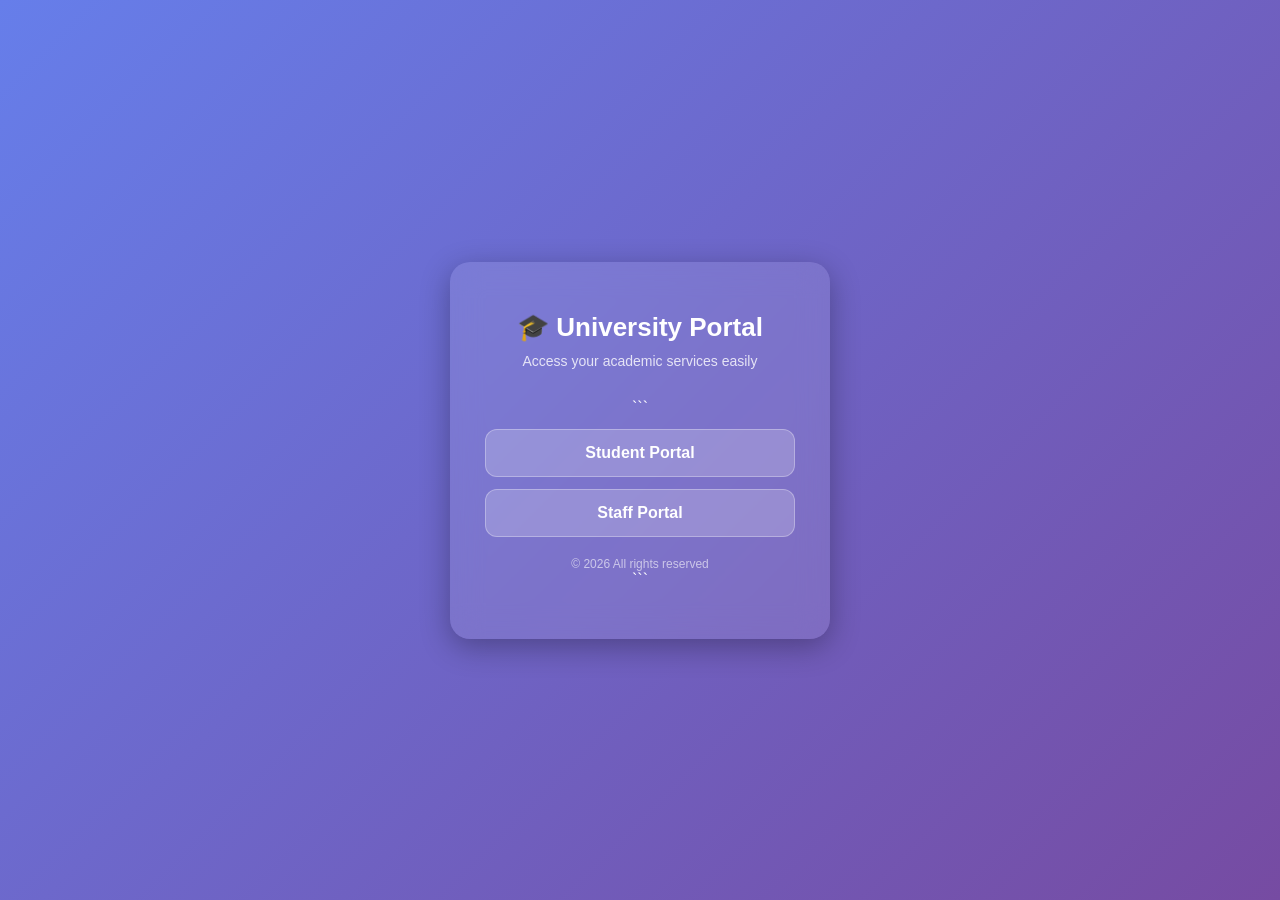
<file: index.html>
<!DOCTYPE html>

<html lang="en">
<head>
  <meta charset="UTF-8">
  <title>University Portal</title>
  <meta name="viewport" content="width=device-width, initial-scale=1.0">

  <style>
    * {
      margin: 0;
      padding: 0;
      box-sizing: border-box;
      font-family: 'Poppins', sans-serif;
    }

    body {
      height: 100vh;
      background: linear-gradient(135deg, #667eea, #764ba2);
      display: flex;
      align-items: center;
      justify-content: center;
      color: #fff;
    }

    .card {
      background: rgba(255, 255, 255, 0.1);
      backdrop-filter: blur(15px);
      padding: 50px 35px;
      border-radius: 20px;
      text-align: center;
      width: 90%;
      max-width: 380px;
      box-shadow: 0 8px 30px rgba(0,0,0,0.3);
      animation: fadeIn 1s ease;
    }

    @keyframes fadeIn {
      from {
        opacity: 0;
        transform: translateY(20px);
      }
      to {
        opacity: 1;
        transform: translateY(0);
      }
    }

    h1 {
      margin-bottom: 10px;
      font-size: 26px;
    }

    p {
      margin-bottom: 30px;
      font-size: 14px;
      opacity: 0.8;
    }

    .btn {
      display: block;
      text-decoration: none;
      margin: 12px 0;
      padding: 14px;
      border-radius: 12px;
      font-weight: 600;
      transition: 0.3s;
      background: rgba(255,255,255,0.2);
      color: #fff;
      border: 1px solid rgba(255,255,255,0.3);
    }

    .btn:hover {
      background: #fff;
      color: #333;
      transform: translateY(-2px);
    }

    .footer {
      margin-top: 20px;
      font-size: 12px;
      opacity: 0.6;
    }
  </style>

</head>

<body>
  <div class="card">
    <h1>🎓 University Portal</h1>
    <p>Access your academic services easily</p>

```
<a href="login-stud.html" class="btn">Student Portal</a>
<a href="login-staff.html" class="btn">Staff Portal</a>

<div class="footer">
  © 2026 All rights reserved
</div>
```

  </div>
</body>
</html>
</file>
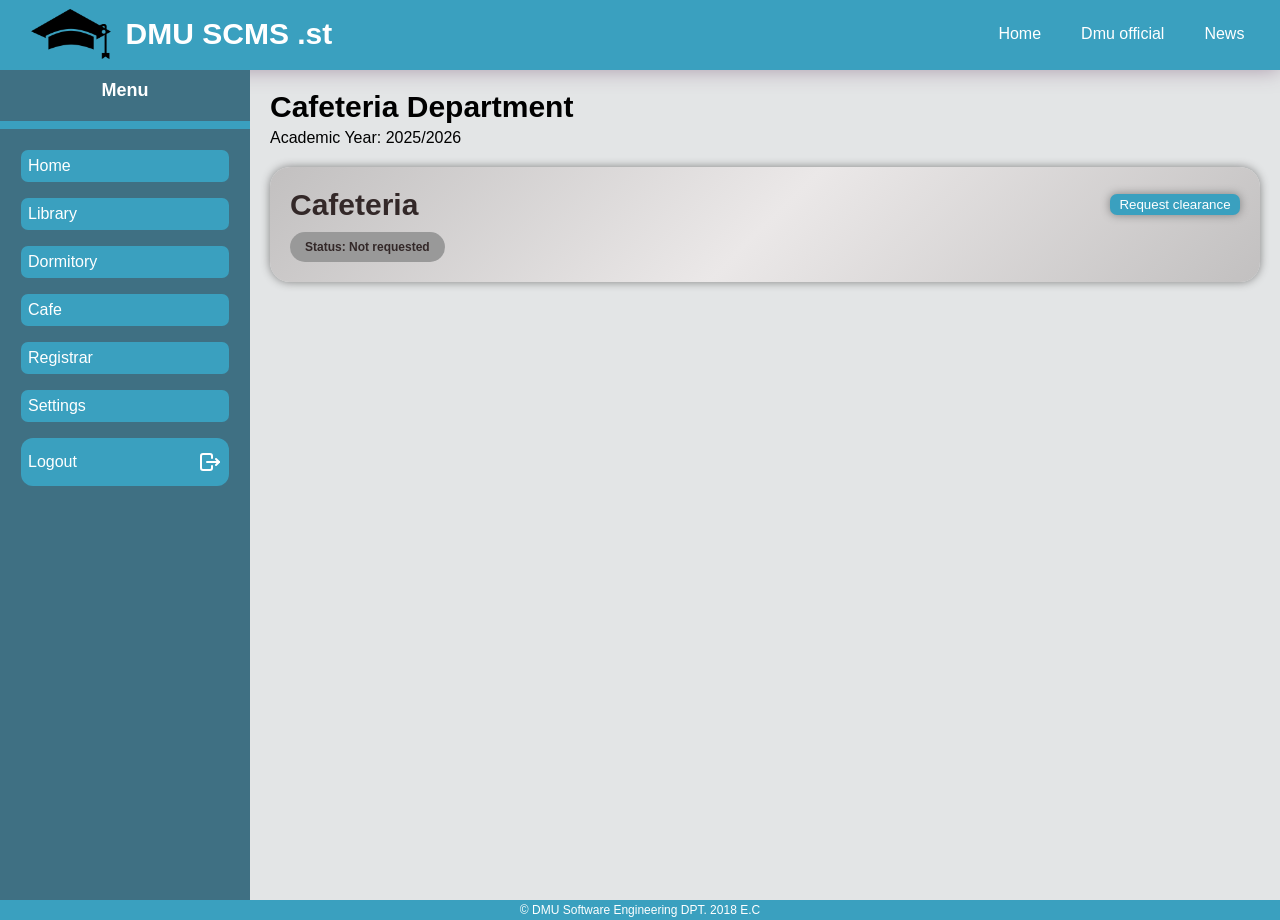
<file: cafe.html>
<!DOCTYPE html>
<html lang="en">

<head>
  <meta charset="UTF-8">
  <meta name="viewport" content="width=device-width, initial-scale=1.0">
  <link rel="stylesheet" href="css/style.css">
  <script src="js/student.js" defer></script>
  <title>DMU | Cafeteria</title>
</head>

<body>
  <nav class="nav">
    <div>
      <img src="pic/menu-w.svg" class="toggle-menu">
      <img src="pic/graduation-b.png" alt="">
      <h1 class="main-header">DMU SCMS .st</h1>
    </div>
    <ul class="nav-links">
      <a href="home-stud.html">
        <li>Home</li>
      </a>
      <a href="https://www.dmu.edu.et/" target="_blank">
        <li>Dmu official</li>
      </a>
      <a href="http://www.dmu.edu.et/?cat=8" target="_blank">
        <li>News</li>
      </a>
    </ul>
    <img src="pic/dots-vertical-w.svg" class="v-dots">
    <div class="three-dot-menu" id="">
      <a href="">Home</a>
      <a href="https://www.dmu.edu.et/" target="_blank">
        Dmu official
      </a>
      <a href="https://www.dmu.edu.et/?cat=8" target="_blank">
        News
      </a>
    </div>
  </nav>
  <aside class="sidebar">
    <h2>Menu</h2>
    <ul>
      <a href="home-stud.html">
        <li>Home</li>
      </a>
      <a href="library.html">
        <li>Library</li>
      </a>
      <a href="dormitory.html">
        <li>Dormitory</li>
      </a>
      <a href="cafe.html">
        <li>Cafe</li>
      </a>
      <a href="registrar.html">
        <li>Registrar</li>
      </a>
      <li>Settings</li>
      <li id="log">
        <button type="button" class="logout-btn">
          <span>Logout</span>
          <img src="pic/logout-w.svg">
        </button>
      </li>
    </ul>
  </aside>
  <main class="main">
    <div class="page-header">
      <h1>Cafeteria Department</h1>
      <p>Academic Year: 2025/2026</p>
    </div>

    <div class="cafe-c">
      <div class="c-c">
        <div>
          <h1>Cafeteria</h1>
        </div>
        <div>
          <button type="button" class="request">Request clearance</button>
        </div>
      </div>
      <h5 class="status"></h5>
    </div>
  </main>
  <footer class="footer">
    &copy; DMU Software Engineering DPT. 2018 E.C
  </footer>

  <div id="logout-modal" class="modal hidden logout-modal">
        <div class="modal-content logout-box">
            <h4>Logout Confirmation</h4>
            <p>Are you sure you want to logout?</p>
            <div class="logout-actions">
                <button id="confirm-logout" class="logout-confirm">Logout</button>
                <button id="cancel-logout" class="logout-cancel">Cancel</button>
            </div>
        </div>
    </div>
</body>

</html>
</file>
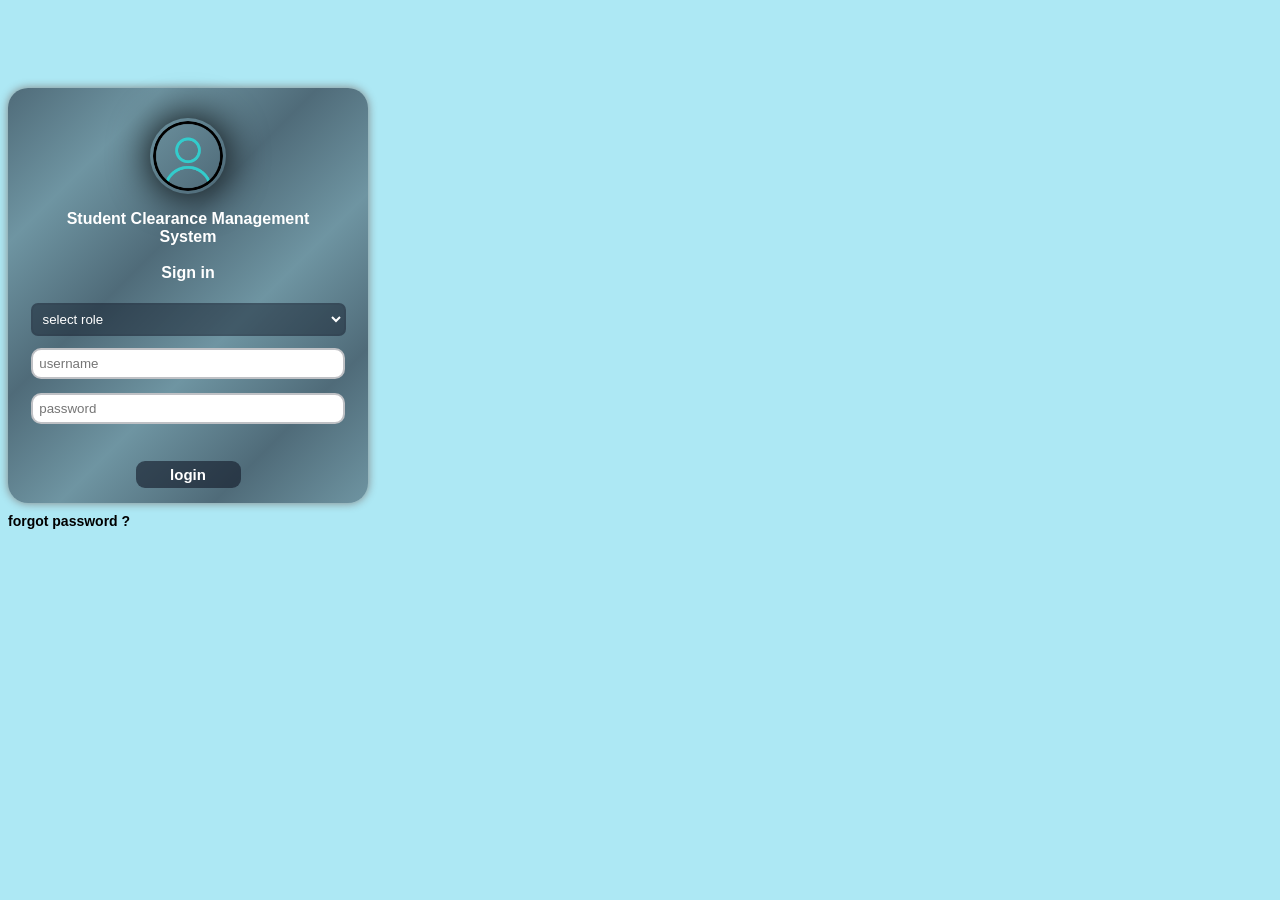
<file: contact.html>
<!DOCTYPE html>
<html lang="en">

<head>
  <meta charset="UTF-8">
  <meta name="viewport" content="width=device-width, initial-scale=1.0">
  <title>DPT | ADMIN CONTACT</title>
  <link rel="stylesheet" href="css/home.css">
  <script src="js/home.js" defer></script>
</head>

<body>
  <nav class="nav">
    <div>
      <img src="pic/menu-w.svg" class="toggle-menu">
      <img src="pic/graduation-b.png" alt="">
      <h1 class="main-header">DMU SCMS .dpt</h1>
    </div>
    <ul class="nav-links">
      <a href="home-staff.html">
        <li>Home</li>
      </a>
      <a href="https://www.dmu.edu.et/" target="parent">
        <li>Dmu official</li>
      </a>
      <a href="http://www.dmu.edu.et/?cat=8" target="parent">
        <li>News</li>
      </a>
    </ul>
    <img src="pic/dots-vertical-w.svg" class="v-dots">
    <div class="three-dot-menu" id="">
      <a href="">Home</a>
      <a href="https://www.dmu.edu.et/" target="_blank">
        Dmu official
      </a>
      <a href="https://www.dmu.edu.et/?cat=8" target="_blank">
        News
      </a>
    </div>
  </nav>
  <aside class="sidebar">
    <h2>Menu</h2>
    <ul>
      <a href="home-staff.html">
        <li>Home</li>
      </a>
      <a href="contact.html">
        <li>Contact</li>
      </a>
      <li>System</li>
      <li>Settings</li>
      <li id="log">
        <button type="button" class="logout-btn">
          <span>Logout</span>
          <img src="pic/logout-w.svg">
        </button>
      </li>
    </ul>
  </aside>
  <main class="main">
    <div class="dept-chat">
      <div class="chat-header">
        <h3>SCMS Department Communication</h3>
        <p>Staff ↔ Department Managers Messaging System</p>
      </div>

      <div class="dept-tabs">
        <button class="dept-btn active" data-dept="library">Library</button>
        <button class="dept-btn" data-dept="cafe">Cafe</button>
        <button class="dept-btn" data-dept="dorm">Dormitory</button>
        <button class="dept-btn" data-dept="registrar">Registrar</button>
      </div>

      <div class="chat-box" id="chat-box"></div>

      <div class="chat-input">
        <input type="text" id="chat-input" placeholder="Message department...">
        <button id="send-btn">Send</button>
      </div>
    </div>
  </main>

  <div id="logout-modal" class="modal hidden logout-modal">
    <div class="modal-content logout-box">

      <h4>Logout Confirmation</h4>

      <p>Are you sure you want to logout?</p>

      <div class="logout-actions">
        <button id="confirm-logout" class="logout-confirm">Logout</button>
        <button id="cancel-logout" class="logout-cancel">Cancel</button>
      </div>

    </div>
</body>

</html>
</file>
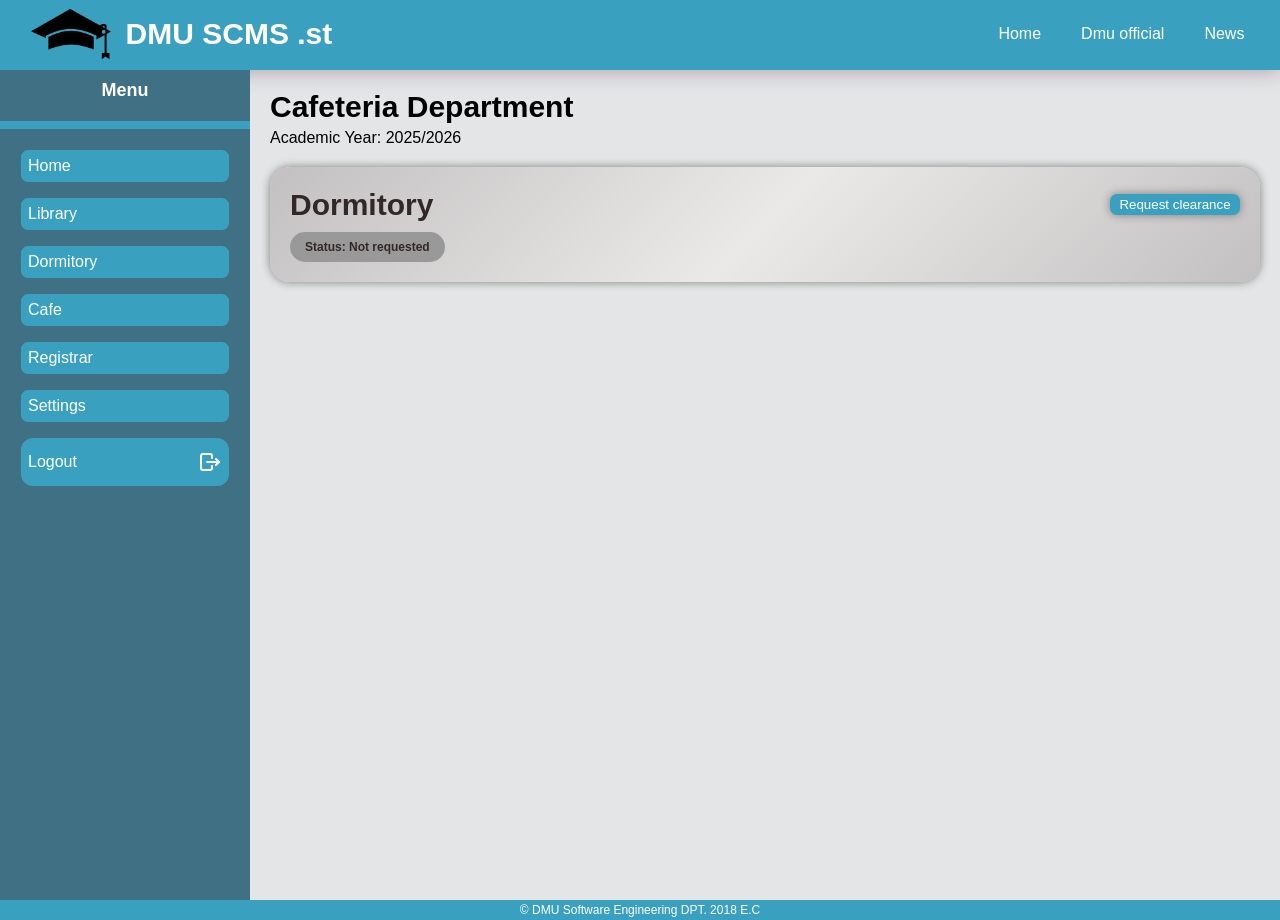
<file: dormitory.html>
<!DOCTYPE html>
<html lang="en">

<head>
    <meta charset="UTF-8">
    <meta name="viewport" content="width=device-width, initial-scale=1.0">
    <link rel="stylesheet" href="css/style.css">
    <script src="js/student.js" defer></script>
    <title>DMU | Dormitory</title>
</head>

<body>
    <nav class="nav">
    <div>
      <img src="pic/menu-w.svg" class="toggle-menu">
      <img src="pic/graduation-b.png" alt="">
      <h1 class="main-header">DMU SCMS .st</h1>
    </div>
    <ul class="nav-links">
      <a href="home-stud.html">
        <li>Home</li>
      </a>
      <a href="https://www.dmu.edu.et/" target="_blank">
        <li>Dmu official</li>
      </a>
      <a href="http://www.dmu.edu.et/?cat=8" target="_blank">
        <li>News</li>
      </a>
    </ul>
    <img src="pic/dots-vertical-w.svg" class="v-dots">
    <div class="three-dot-menu" id="">
      <a href="">Home</a>
      <a href="https://www.dmu.edu.et/" target="_blank">
        Dmu official
      </a>
      <a href="https://www.dmu.edu.et/?cat=8" target="_blank">
        News
      </a>
    </div>
  </nav>
  <aside class="sidebar">
    <h2>Menu</h2>
    <ul>
      <a href="home-stud.html">
        <li>Home</li>
      </a>
      <a href="library.html">
        <li>Library</li>
      </a>
      <a href="dormitory.html">
        <li>Dormitory</li>
      </a>
      <a href="cafe.html">
        <li>Cafe</li>
      </a>
      <a href="registrar.html">
        <li>Registrar</li>
      </a>
      <li>Settings</li>
      <li id="log">
        <button type="button" class="logout-btn">
          <span>Logout</span>
          <img src="pic/logout-w.svg">
        </button>
      </li>
    </ul>
  </aside>
    <main class="main">
       <div class="page-header">
      <h1>Cafeteria Department</h1>
      <p>Academic Year: 2025/2026</p>
    </div>
      
      <div class="dormitory-c">
        <div class="d-c">
          <div>
           <h1>Dormitory</h1>
          </div>
          <div>
            <button type="" class="request">Request clearance</button>
          </div>
        </div>
        <h5 class="status"></h5>
      </div>
    </main>
    <footer class="footer">
    &copy; DMU Software Engineering DPT. 2018 E.C
  </footer>

  <div id="logout-modal" class="modal hidden logout-modal">
        <div class="modal-content logout-box">
            <h4>Logout Confirmation</h4>
            <p>Are you sure you want to logout?</p>
            <div class="logout-actions">
                <button id="confirm-logout" class="logout-confirm">Logout</button>
                <button id="cancel-logout" class="logout-cancel">Cancel</button>
            </div>
        </div>
    </div>
</body>
</html
</file>
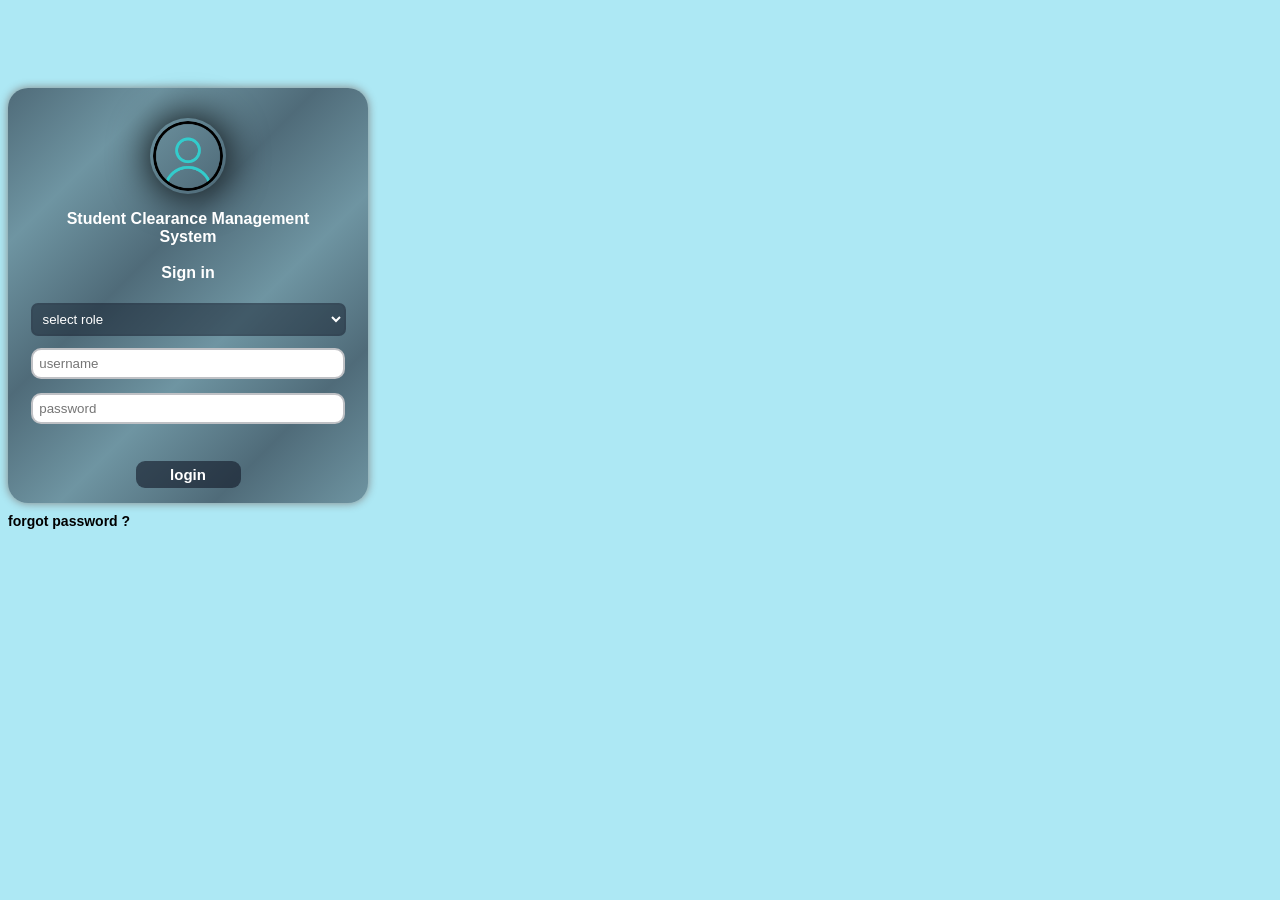
<file: home-staff.html>
<!DOCTYPE html>
<html lang="en">

<head>
  <meta charset="UTF-8">
  <meta name="viewport" content="width=device-width, initial-scale=1.0">
  <title>DPT | HOME</title>
  <link rel="stylesheet" href="css/home.css">
  <script src="js/home.js" defer></script>
</head>

<body>
  <nav class="nav">
    <div>
      <img src="pic/menu-w.svg" class="toggle-menu">
      <img src="pic/graduation-b.png" alt="">
      <h1 class="main-header">DMU SCMS .dpt</h1>
    </div>
    <ul class="nav-links">
      <a href="home-staff.html">
        <li>Home</li>
      </a>
      <a href="https://www.dmu.edu.et/" target="parent">
        <li>Dmu official</li>
      </a>
      <a href="http://www.dmu.edu.et/?cat=8" target="parent">
        <li>News</li>
      </a>
    </ul>
    <img src="pic/dots-vertical-w.svg" class="v-dots">
    <div class="three-dot-menu" id="">
      <a href="">Home</a>
      <a href="https://www.dmu.edu.et/" target="_blank">
        Dmu official
      </a>
      <a href="https://www.dmu.edu.et/?cat=8" target="_blank">
        News
      </a>
    </div>
  </nav>

  <aside class="sidebar">
    <h2>Menu</h2>
    <ul>
      <a href="home-staff.html">
        <li>Home</li>
      </a>
      <a href="contact.html">
        <li>Contact</li>
      </a>
      <li>System</li>
      <li>Settings</li>
      <li id="log">
        <button type="button" class="logout-btn">
          <span>Logout</span>
          <img src="pic/logout-w.svg">
        </button>
      </li>
    </ul>
  </aside>
  <main class="main">
    <div class="profile">
      <h3 class="contact">
        Mr. Michael B Jordan<br>
        09 58 62 31 42
        <br>
        Jordan@gmail.com
        <br>
        19.10.2018 EC.
      </h3>
      <img src="pic/profile-w.svg" class="profile-pic">
    </div>
    <br>
    <hr>
    <br>
    <h2 class="dashboard-header">Request Analysis</h2>
    <div class="dash-board">
      <div class="cards">
        <h1 class="num">463</h1>
        <button id="btn-upcoming" class="btn">upcoming</button>
      </div>
      <div class="cards">
        <h1 class="num">105</h1>
        <button id="btn-approved" class="btn">approved</button>
      </div>
      <div class="cards">
        <h1 class="num">13</h1>
        <button id="btn-rejected" class="btn">rejected</button>
      </div>
    </div>
    <br>
    <hr>
    <br>
    <div class="table-info">
      <h3 class="caption">Upcoming Requests</h3>
      <form action="">
        <input type="text" placeholder="search" class="search-box">
      </form>
    </div>
    <div class="table-container" id="upcoming-section">
      <table class="table">
        <tr class="th">
          <th class="t-no">No</th>
          <th class="t-id">ID</th>
          <th class="t-name">Name</th>
          <th class="t-dept">Dep't</th>
          <th class="t-sec">Section</th>
          <th class="t-ac">Year</th>
          <th class="t-stat">status</th>
        </tr>

        <tr>
          <td class="main-data">1</td>
          <td class="main-data">1701001</td>
          <td class="main-data">Abel Tesfaye</td>
          <td class="main-data">Software Eng.</td>
          <td class="main-data">A</td>
          <td class="main-data">2nd yr</td>
          <td class="main-data"><button class="status">approve</button><button class="status">reject</button></td>
        </tr>
        <tr>
          <td class="main-data">2</td>
          <td class="main-data">1701002</td>
          <td class="main-data">Selamawit Desta</td>
          <td class="main-data">Civil Eng.</td>
          <td class="main-data">B</td>
          <td class="main-data">3rd yr</td>
          <td class="main-data"><button class="status">approve</button><button class="status">reject</button></td>
        </tr>
        <tr>
          <td class="main-data">3</td>
          <td class="main-data">1701003</td>
          <td class="main-data">Kebede Alemu</td>
          <td class="main-data">Mechanical</td>
          <td class="main-data">A</td>
          <td class="main-data">1st yr</td>
          <td class="main-data"><button class="status">approve</button><button class="status">reject</button></td>
        </tr>
        <tr>
          <td class="main-data">4</td>
          <td class="main-data">1701004</td>
          <td class="main-data">Hana Girma</td>
          <td class="main-data">Software Eng.</td>
          <td class="main-data">C</td>
          <td class="main-data">4th yr</td>
          <td class="main-data"><button class="status">approve</button><button class="status">reject</button></td>
        </tr>
        <tr>
          <td class="main-data">5</td>
          <td class="main-data">1701005</td>
          <td class="main-data">Bereket Mulu</td>
          <td class="main-data">Electrical</td>
          <td class="main-data">A</td>
          <td class="main-data">2nd yr</td>
          <td class="main-data"><button class="status">approve</button><button class="status">reject</button></td>
        </tr>
        <tr>
          <td class="main-data">6</td>
          <td class="main-data">1701006</td>
          <td class="main-data">Mekdes Tadesse</td>
          <td class="main-data">Chemical</td>
          <td class="main-data">B</td>
          <td class="main-data">3rd yr</td>
          <td class="main-data"><button class="status">approve</button><button class="status">reject</button></td>
        </tr>
        <tr>
          <td class="main-data">7</td>
          <td class="main-data">1701007</td>
          <td class="main-data">Yonas Bekele</td>
          <td class="main-data">Mechanical</td>
          <td class="main-data">C</td>
          <td class="main-data">2nd yr</td>
          <td class="main-data"><button class="status">approve</button><button class="status">reject</button></td>
        </tr>
        <tr>
          <td class="main-data">8</td>
          <td class="main-data">1701008</td>
          <td class="main-data">Marta Solomon</td>
          <td class="main-data">Software Eng.</td>
          <td class="main-data">A</td>
          <td class="main-data">1st yr</td>
          <td class="main-data"><button class="status">approve</button><button class="status">reject</button></td>
        </tr>
        <tr>
          <td class="main-data">9</td>
          <td class="main-data">1701009</td>
          <td class="main-data">Nahom Assefa</td>
          <td class="main-data">Civil Eng.</td>
          <td class="main-data">B</td>
          <td class="main-data">3rd yr</td>
          <td class="main-data"><button class="status">approve</button><button class="status">reject</button></td>
        </tr>
        <tr>
          <td class="main-data">10</td>
          <td class="main-data">1701010</td>
          <td class="main-data">Saron Gebru</td>
          <td class="main-data">Electrical</td>
          <td class="main-data">C</td>
          <td class="main-data">4th yr</td>
          <td class="main-data"><button class="status">approve</button><button class="status">reject</button></td>
        </tr>
      </table>
    </div>

    <br>

    <div class="table-info">
      <h3 class="caption">Approved Requests</h3>
      <form action="">
        <input type="text" placeholder="search" class="search-box">
      </form>
    </div>
    <div class="table-container" id="approved-section">
      <table class="table">
        <tr class="th">
          <th class="t-no">No</th>
          <th class="t-id">ID</th>
          <th class="t-name">Name</th>
          <th class="t-dept">Dep't</th>
          <th class="t-sec">Section</th>
          <th class="t-ac">Year</th>
          <th class="t-stat">status</th>
        </tr>
      </table>
    </div>

    <br>

    <div class="table-info">
      <h3 class="caption">Rejected Requests</h3>
      <form action="">
        <input type="text" placeholder="search" class="search-box">
      </form>
    </div>
    <div class="table-container" id="rejected-section">
      <table class="table">
        <tr class="th">
          <th class="t-no">No</th>
          <th class="t-id">ID</th>
          <th class="t-name">Name</th>
          <th class="t-dept">Dep't</th>
          <th class="t-sec">Section</th>
          <th class="t-ac">Year</th>
          <th class="t-stat">status</th>
        </tr>
      </table>
    </div>
    <div id="reject-modal" class="modal hidden">
      <form class="form modal-content" id="reject-form">
        <h4 class="rejection-form-header">Rejection form</h4>
        <input type="text" class="inputs" placeholder="rejected student id" required>
        <input type="text" class="inputs" placeholder="rejected by" required>
        <input type="text" class="inputs" placeholder="case" required>
        <input type="text" class="inputs" placeholder="record found on" required>

        <button type="submit" class="button">Submit Form</button>
      </form>
    </div>
  </main>
  <footer class="footer">
    &copy; DMU Software Engineering DPT. 2018 E.C
  </footer>

  <div id="logout-modal" class="modal hidden logout-modal">
    <div class="modal-content logout-box">
      <h4>Logout Confirmation</h4>
      <p>Are you sure you want to logout?</p>
      <div class="logout-actions">
        <button id="confirm-logout" class="logout-confirm">Logout</button>
        <button id="cancel-logout" class="logout-cancel">Cancel</button>
      </div>

    </div>
  </div>
</body>

</html>
</file>
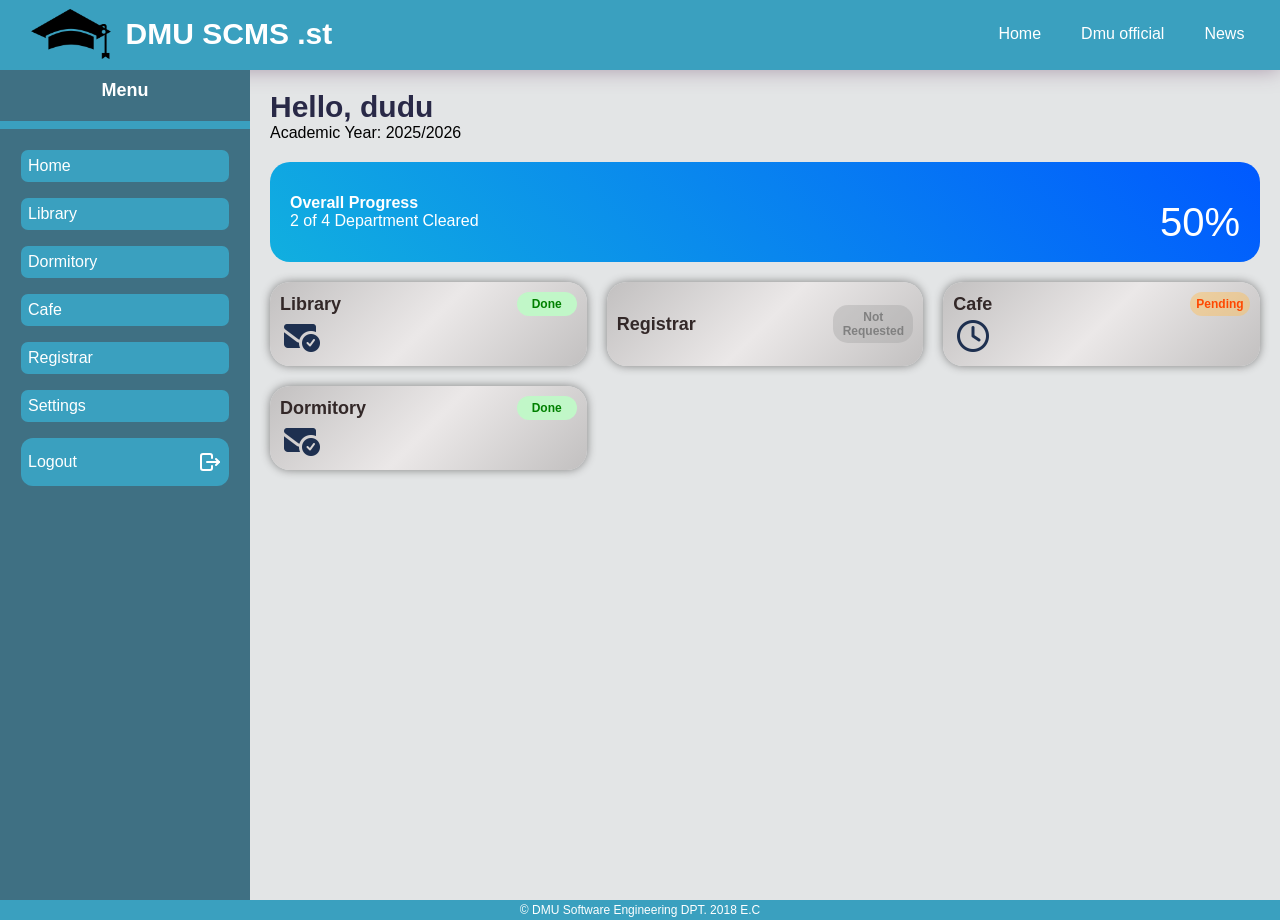
<file: home-stud.html>
<!DOCTYPE html>
<html lang="en">

<head>
    <meta charset="UTF-8">
    <meta name="viewport" content="width=device-width, initial-scale=1.0">
    <link rel="stylesheet" href="css/style.css">
    <script src="js/student.js" defer></script>
    <title>DMU | HOME</title>
</head>

<body>
    <nav class="nav">
        <div>
            <img src="pic/menu-w.svg" class="toggle-menu">
            <img src="pic/graduation-b.png">
            <h1 class="main-header">DMU SCMS .st</h1>
        </div>
        <ul class="nav-links">
            <a href="home-stud.html">
                <li>Home</li>
            </a>
            <a href="https://www.dmu.edu.et/" target="_blank">
                <li>Dmu official</li>
            </a>
            <a href="http://www.dmu.edu.et/?cat=8" target="_blank">
                <li>News</li>
            </a>
        </ul>
        <img src="pic/dots-vertical-w.svg" class="v-dots">
        <div class="three-dot-menu" id="">
            <a href="">Home</a>
            <a href="https://www.dmu.edu.et/" target="_blank">
                Dmu official
            </a>
            <a href="https://www.dmu.edu.et/?cat=8" target="_blank">
                News
            </a>
        </div>
    </nav>
    <aside class="sidebar">
        <h2>Menu</h2>
        <ul>
            <a href="home-stud.html">
                <li>Home</li>
            </a>
            <a href="library.html">
                <li>Library</li>
            </a>
            <a href="dormitory.html">
                <li>Dormitory</li>
            </a>
            <a href="cafe.html">
                <li>Cafe</li>
            </a>
            <a href="registrar.html">
                <li>Registrar</li>
            </a>
            <li>Settings</li>
            <li id="log">
                <button type="button" class="logout-btn">
                    <span>Logout</span>
                    <img src="pic/logout-w.svg">
                </button>
            </li>
        </ul>
    </aside>
    <main class="main">
        <h1 class="hello">Hello, dudu</h1>
        <p>Academic Year: 2025/2026</p>
        <div class="dash-board">
            <div class="overall">
                <h3>Overall Progress</h3>
                <p>2 of 4 Department Cleared</p>
            </div>
            <div class="percent">
                50%
            </div>
        </div>

        <div class="dept-container">
            <div class="depts">
                <div class="d-c">
                    <div>
                        <h2 class="d-head">Library</h2>
                    </div>
                    <div>
                        <h5 class="done">Done</h5>
                    </div>
                </div>
                <img class="cleared" src="pic/circle-checked.png" alt="">
            </div>
            <div class="depts">
                <div class="d-c">
                    <div>
                        <h2 class="d-head">Registrar</h2>
                    </div>
                    <div>
                        <h5 class="not-started">Not Requested</h5>
                    </div>
                </div>

            </div>
            <div class="depts">
                <div class="d-c">
                    <div>
                        <h2 class="d-head">Cafe</h2>
                    </div>
                    <div>
                        <h5 class="Pending">Pending</h5>
                    </div>
                </div>
                <img class="waiting" src="pic/clock.png" alt="">
            </div>
            <div class="depts">
                <div class="d-c">
                    <div>
                        <h2 class="d-head">Dormitory</h2>
                    </div>
                    <div>
                        <h5 class="done">Done</h5>
                    </div>
                </div>
                <img class="cleared" src="pic/circle-checked.png" alt="">
            </div>
        </div>
    </main>
    <footer class="footer">
        &copy; DMU Software Engineering DPT. 2018 E.C
    </footer>

    <div id="logout-modal" class="modal hidden logout-modal">
        <div class="modal-content logout-box">
            <h4>Logout Confirmation</h4>
            <p>Are you sure you want to logout?</p>
            <div class="logout-actions">
                <button id="confirm-logout" class="logout-confirm">Logout</button>
                <button id="cancel-logout" class="logout-cancel">Cancel</button>
            </div>
        </div>
    </div>
</body>

</html>
</file>
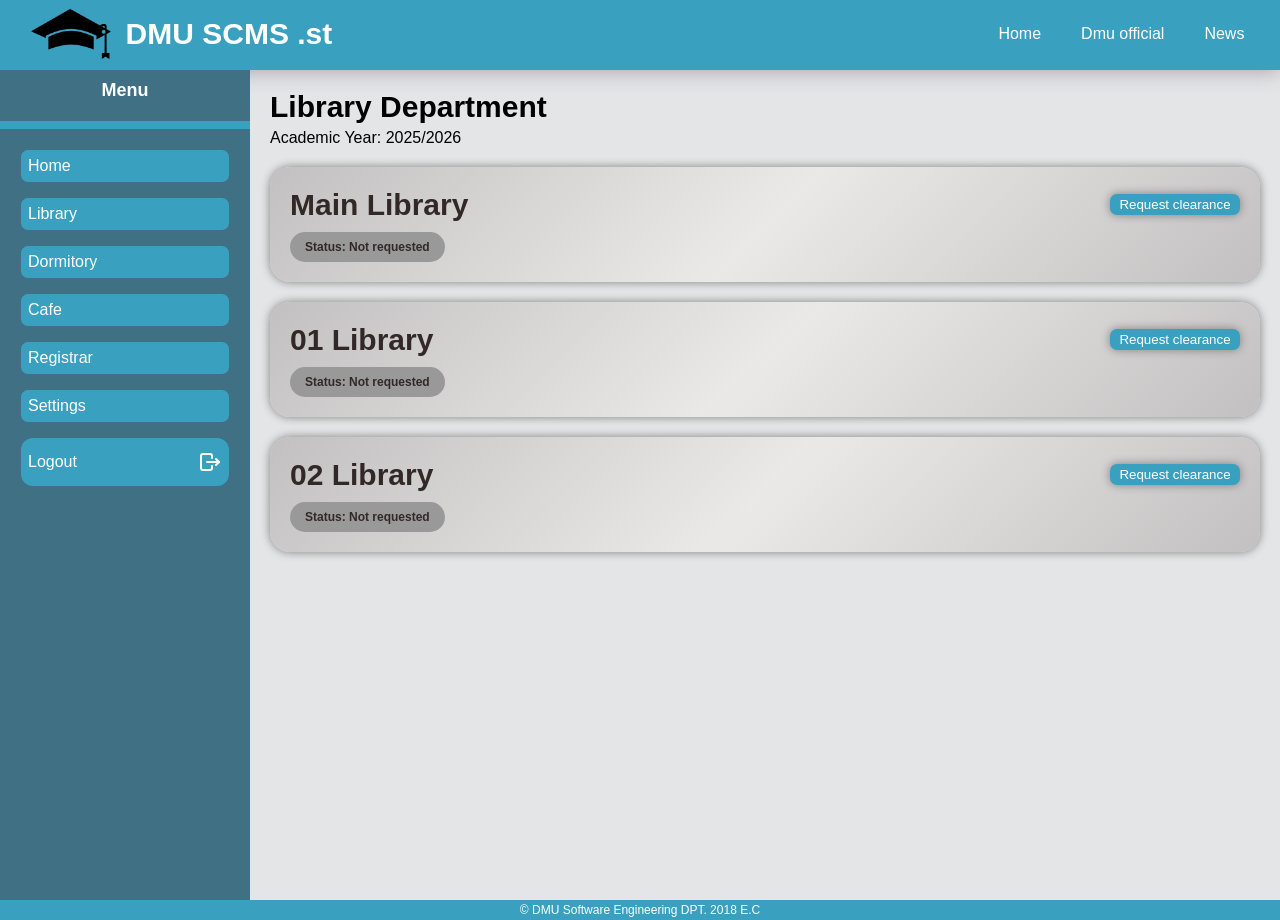
<file: library.html>
<!DOCTYPE html>
<html lang="en">

<head>
  <meta charset="UTF-8">
  <meta name="viewport" content="width=device-width, initial-scale=1.0">
  <link rel="stylesheet" href="css/style.css">
  <script src="js/student.js" defer></script>
  <title>DMU | Library</title>
</head>

<body>
  <nav class="nav">
    <div>
      <img src="pic/menu-w.svg" class="toggle-menu">
      <img src="pic/graduation-b.png" alt="">
      <h1 class="main-header">DMU SCMS .st</h1>
    </div>
    <ul class="nav-links">
      <a href="home-stud.html">
        <li>Home</li>
      </a>
      <a href="https://www.dmu.edu.et/" target="_blank">
        <li>Dmu official</li>
      </a>
      <a href="http://www.dmu.edu.et/?cat=8" target="_blank">
        <li>News</li>
      </a>
    </ul>
    <img src="pic/dots-vertical-w.svg" class="v-dots">
    <div class="three-dot-menu" id="">
      <a href="">Home</a>
      <a href="https://www.dmu.edu.et/" target="_blank">
        Dmu official
      </a>
      <a href="https://www.dmu.edu.et/?cat=8" target="_blank">
        News
      </a>
    </div>
  </nav>
  <aside class="sidebar">
    <h2>Menu</h2>
    <ul>
      <a href="home-stud.html">
        <li>Home</li>
      </a>
      <a href="library.html">
        <li>Library</li>
      </a>
      <a href="dormitory.html">
        <li>Dormitory</li>
      </a>
      <a href="cafe.html">
        <li>Cafe</li>
      </a>
      <a href="registrar.html">
        <li>Registrar</li>
      </a>
      <li>Settings</li>
      <li id="log">
        <button type="button" class="logout-btn">
          <span>Logout</span>
          <img src="pic/logout-w.svg">
        </button>
      </li>
    </ul>
  </aside>
  <main class="main">
    <div class="page-header">
      <h1>Library Department</h1>
      <p>Academic Year: 2025/2026</p>
    </div>

    <div class="library-c">
      <div class="l-c">
        <div>
          <h1>Main Library</h1>
        </div>
        <div>
          <button type="button" class="request">Request clearance</button>
        </div>
      </div>
      <h5 class="status"></h5>
    </div>
    <div class="library-c">
      <div class="l-c">
        <div>
          <h1>01 Library</h1>
        </div>
        <div>
          <button type="button" class="request">Request clearance</button>
        </div>
      </div>
      <h5 class="status"></h5>
    </div>
    <div class="library-c">
      <div class="l-c">
        <div>
          <h1>02 Library</h1>
        </div>
        <div>
          <button type="button" class="request">Request clearance</button>
        </div>
      </div>
      <h5 class="status"></h5>
    </div>
  </main>
  <footer class="footer">
    &copy; DMU Software Engineering DPT. 2018 E.C
  </footer>

  <div id="logout-modal" class="modal hidden logout-modal">
        <div class="modal-content logout-box">
            <h4>Logout Confirmation</h4>
            <p>Are you sure you want to logout?</p>
            <div class="logout-actions">
                <button id="confirm-logout" class="logout-confirm">Logout</button>
                <button id="cancel-logout" class="logout-cancel">Cancel</button>
            </div>
        </div>
    </div>
</body>

</html
</file>
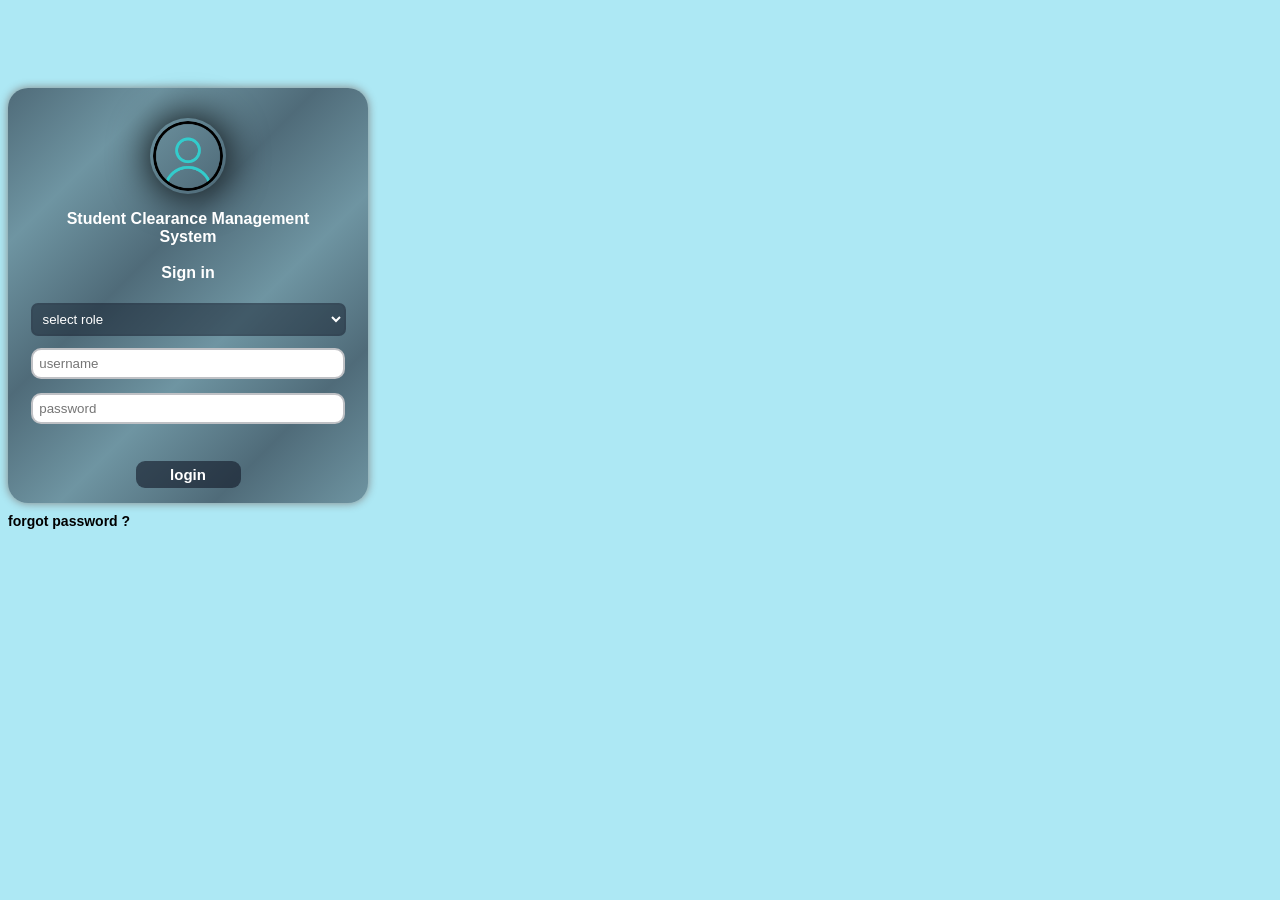
<file: login-staff.html>
<!DOCTYPE html>
<html lang="en">

<head>
  <meta charset="UTF-8">
  <meta name="viewport" content="width=device-width, initial-scale=1.0">
  <link rel="stylesheet" href="css/login-staff.css">
  <script src="js/login-staff.js" defer></script>
  <title>SCMS | LOGIN</title>
</head>

<body>
  <form method="post" class="container">
    <img src="pic/profile.png" class="logo">
    <h3 class="signin">Student Clearance Management System
      <br>
      <br>
      Sign in
    </h3>
    <select name="role" id="" class="select">
      <option value="" selected hidden>select role</option>
      <option value="staff">staff</option>
      <option value="admin">admin</option>
    </select>
    <input type="text" placeholder="username" class="inputs" required>
    <input type="password" placeholder="password" class="inputs" required>
    <button type="submit" class="button">login</button>
  </form>
  <a href="#">forgot password ?</a>

 <div id="error-modal" class="modal hidden error-modal">
  <div class="modal-content error-box">
    <h4>Login Failed</h4>
    <p id="error-message">Invalid username or password</p>
    <button id="close-error" class="error-btn">OK</button>
  </div>
</div>
</body>

</html>
</file>
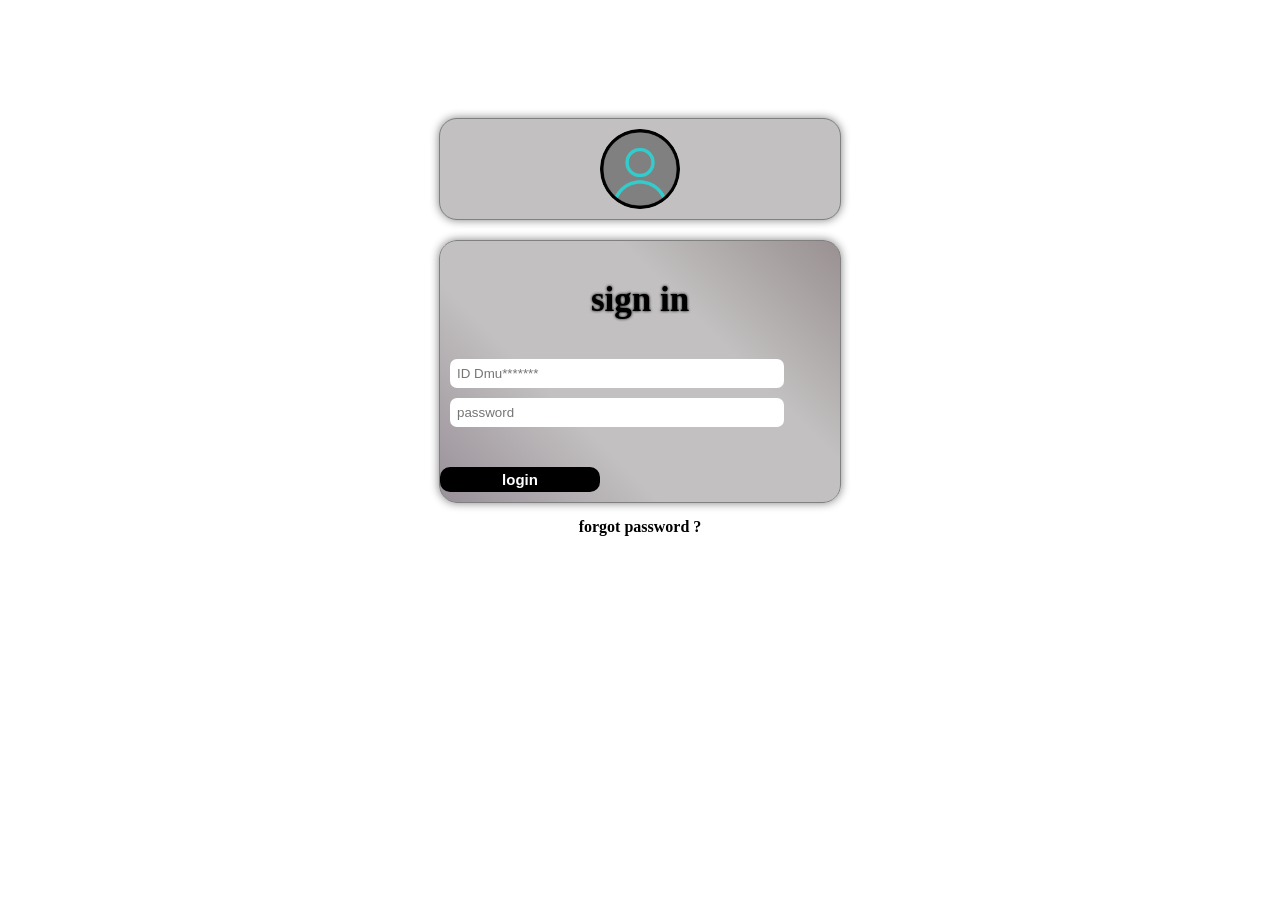
<file: login-stud.html>
<!DOCTYPE html>
<html lang="en">

<head>
    <meta charset="UTF-8">
    <meta name="viewport" content="width=device-width, initial-scale=1.0">
    <link rel="stylesheet" href="css/login-stud.css">
    <script src="js/login-stud.js" defer></script>
    <title>DMU SCMS | LOGIN</title>
</head>

<body>
    <div class="main-container">
        <div class="logo-container">
            <img src="pic/profile.png" class="logo">
        </div>
        <div class="container">
            <h2 class="sign-in">sign in</h2>
            <form methode="post" class="form-container">
                <input type="username" name="username" placeholder="ID Dmu*******" class="inputs"
                    pattern="Dmu[0-9]{0-9}" required>
                <input type="password" name="psw" placeholder="password" class="inputs" required>
                <button type="submit" name="button" class="button">login</button>
            </form>

        </div>
        <a href="#" class="forgot-psw">forgot password ?</a>
    </div>

    <div id="error-modal" class="modal hidden error-modal">
  <div class="modal-content error-box">
    <h4>Login Failed</h4>
    <p id="error-message">Invalid username or password</p>
    <button id="close-error" class="error-btn">OK</button>
  </div>
</div>
</body>

</html>
</file>
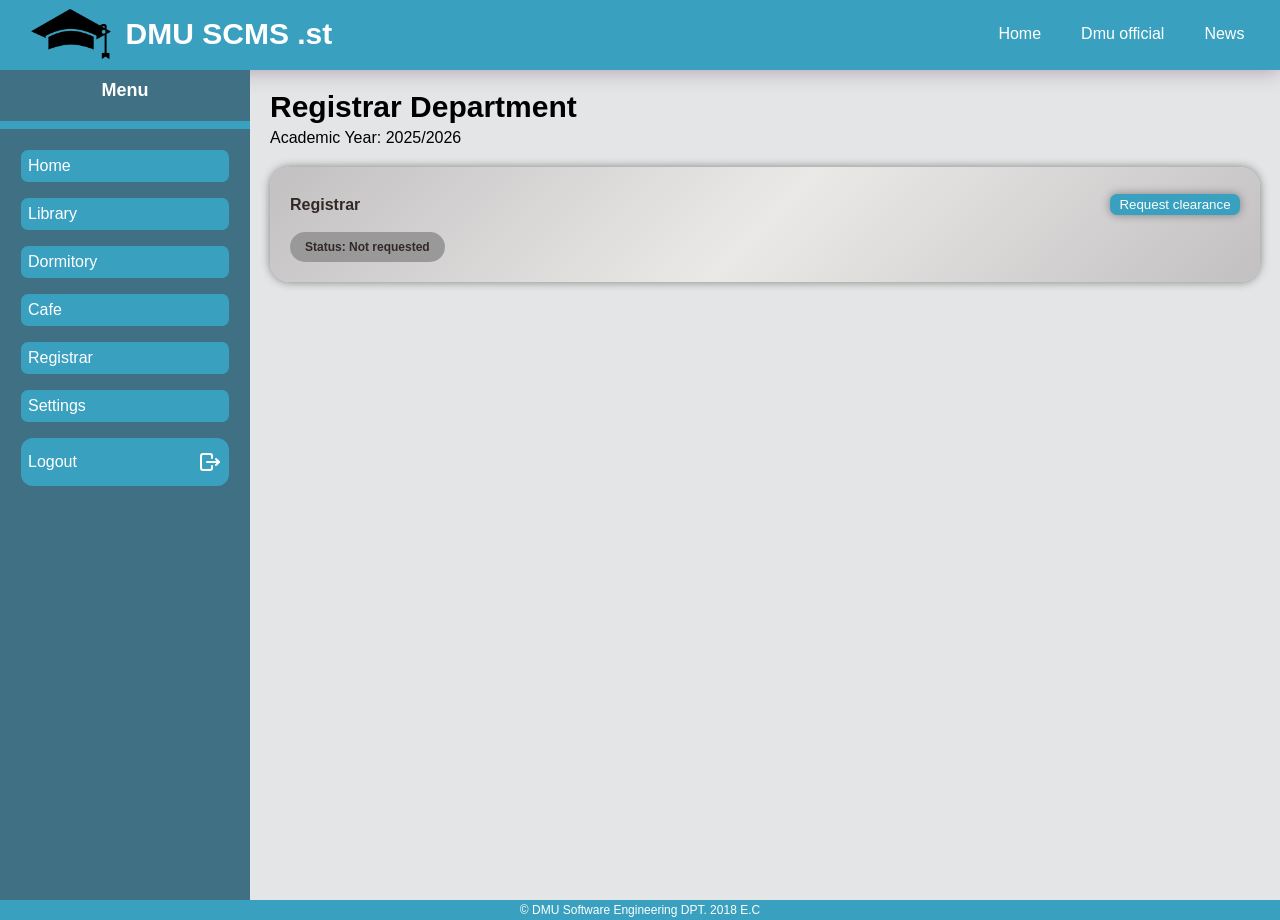
<file: registrar.html>
<!DOCTYPE html>
<html lang="en">

<head>
    <meta charset="UTF-8">
    <meta name="viewport" content="width=device-width, initial-scale=1.0">
    <link rel="stylesheet" href="css/style.css">
    <script src="js/student.js" defer></script>
    <title>DMU | Registrar</title>
</head>

<body>
    <nav class="nav">
    <div>
      <img src="pic/menu-w.svg" class="toggle-menu">
      <img src="pic/graduation-b.png" alt="">
      <h1 class="main-header">DMU SCMS .st</h1>
    </div>
    <ul class="nav-links">
      <a href="home-stud.html">
        <li>Home</li>
      </a>
      <a href="https://www.dmu.edu.et/" target="_blank">
        <li>Dmu official</li>
      </a>
      <a href="http://www.dmu.edu.et/?cat=8" target="_blank">
        <li>News</li>
      </a>
    </ul>
    <img src="pic/dots-vertical-w.svg" class="v-dots">
    <div class="three-dot-menu" id="">
      <a href="">Home</a>
      <a href="https://www.dmu.edu.et/" target="_blank">
        Dmu official
      </a>
      <a href="https://www.dmu.edu.et/?cat=8" target="_blank">
        News
      </a>
    </div>
  </nav>
  <aside class="sidebar">
    <h2>Menu</h2>
    <ul>
      <a href="home-stud.html">
        <li>Home</li>
      </a>
      <a href="library.html">
        <li>Library</li>
      </a>
      <a href="dormitory.html">
        <li>Dormitory</li>
      </a>
      <a href="cafe.html">
        <li>Cafe</li>
      </a>
      <a href="registrar.html">
        <li>Registrar</li>
      </a>
      <li>Settings</li>
      <li id="log">
        <button type="button" class="logout-btn">
          <span>Logout</span>
          <img src="pic/logout-w.svg">
        </button>
      </li>
    </ul>
  </aside>
    <main class="main">
       <div class="page-header">
      <h1>Registrar Department</h1>
      <p>Academic Year: 2025/2026</p>
    </div>
      
      <div class="registrar-c">
        <div class="r-c">
          <div>
           <h3 class="registrar">Registrar</h3>
          </div>
          <div>
            <button type="" class="request">Request clearance</button>
          </div>
        </div>
        <h5 class="status"></h5>
      </div>
    </main>
    <footer class="footer">
    &copy; DMU Software Engineering DPT. 2018 E.C
  </footer>

    <div id="logout-modal" class="modal hidden logout-modal">
        <div class="modal-content logout-box">
            <h4>Logout Confirmation</h4>
            <p>Are you sure you want to logout?</p>
            <div class="logout-actions">
                <button id="confirm-logout" class="logout-confirm">Logout</button>
                <button id="cancel-logout" class="logout-cancel">Cancel</button>
            </div>
        </div>
    </div>
</body>
</html
</file>
<file: css/style.css>
:root {
    --background: #e3e5e6;
    --shadow: #aa99aa;
    --shadow-transparent: #99999999;
    --main: #ffffff;
    --main-transparent: #ffffff99;
    --primary: #3aa0bf;
    --primary-dark: #3f7083;
    --redish: #ff3411;
    --hover: #6aa0b999;
}

* {
    padding: 0;
    margin: 0;
    box-sizing: border-box;
    font-family: 'Gill Sans', 'Gill Sans MT', Calibri, 'Trebuchet MS', sans-serif;
}

hr {
    border: none;
    height: 1px;
    background-color: var(--main);
}

h1 {
    font-size: clamp(18px, 3vw, 30px);
}

h2 {
    font-size: clamp(16px, 2vw, 18px);
}

h3 {
    font-size: clamp(14px, 2vw, 16px);
}

h4 {
    font-size: clamp(16px, 2vw, 18px);
}

h5 {
    font-size: clamp(10px, 2vw, 12px);
}

li {
    font-size: clamp(14px, 2vw, 16px);
}

body {
    background: var(--background);
    display: grid;
     min-height: 100vh;
    grid-template-columns: 1fr;
    grid-template-rows: 70px 1fr auto;
    grid-template-areas:
        "nav "
        "main"
        "footer"
    ;
}

.nav {
    grid-area: nav;
    display: flex;
    background: var(--primary);
    padding: 2px 2%;
    box-shadow: 0px 0px 20px var(--shadow);
    align-items: center;
    justify-content: space-between;
    border-bottom: 2px solid var(--primary);
    position: sticky;
    top: 0;
    z-index: 2;
}

nav div {
    display: flex;
    align-items: center;
    gap: 15px;
    padding: 0px 5px;
}

.v-dots {
    display: grid;
    width: 25px;
    padding: 0;
}
.v-dots:hover{
    cursor: pointer;
}

.v-dots:active {
    scale: 1.2;
}

.toggle-menu {
    width: 30px;
    height: 25px;
    border-radius: 5px;
}

.toggle-menu:hover {
    background: var(--primary-dark);
    cursor: pointer;
}

nav img {
    width: 80px;
    height: 80px;
}

.nav-links {
    display: none;
}

.three-dot-menu {
    display: grid;
    padding: 5px;
    position: fixed;
    top: 75px;
    right: -100%;
    width: 40%;
    background: var(--primary-dark);
    box-shadow: 0px 0px 10px black;
    border-radius: 5px;
    transition: right 0.3s ease;
    z-index: 2;
}

.three-dot-menu a {
    display: grid;
    text-decoration: none;
    color: white;
    padding: 7px 10px;
    border-radius: 7px;
    background: var(--primary-dark);
}

.three-dot-menu a:hover {
    background: var(--hover);
}

.three-dot-menu.active {
    right: 5px;
}

.main-header {
    color: white;
}

nav h2 {
    display: none;
}

.sidebar {
    display: block;
    position: fixed;
    top: 70px;
    left: -100%;
    width: 250px;
    height: calc(100vh - 70px);
    background: var(--primary-dark);
    transition: left 0.3s ease;
    z-index: 2;
    overflow-y: auto;
}

.sidebar.active {
    left: 0;
}

#log {
    padding: 0;
    border-radius: 12px;
}

.logout-btn {
    display: flex;
    justify-content: space-between;
    align-items: center;
    font: inherit;
    color: white;
    width: 100%;
    padding: 12px 7px;
    background: none;
    border: none;
    cursor: pointer;
}

.sidebar h2 {
    padding-top: 10px;
    text-align: center;
    border-bottom: 8px solid var(--primary);
    padding-bottom: 20px;
}

.sidebar ul {
    display: block;
    padding: 5px;
    margin-top: 0px;
}

.sidebar li {
    list-style-type: none;
    margin: 16px;
    background: var(--primary);
    padding: 7px 7px;
    border-radius: 7px;
    color: white;
}

.sidebar li:hover {
    transition: 0.1s background;
    background: #6aa0b999;
}

.sidebar li:active {
    transition: 0.1s background;
    background: var(--primary);
}

.sidebar a {
    text-decoration: none;
    color: white;
}

.main {
    width: 100%;
    padding: 20px;
    margin: 0;
    margin-bottom: 20px;
}

.request {
    display: grid;
    padding: 3px;
    width: 130px;
    color: white;
    background: var(--primary);
    border: none;
    border-radius: 7px;
    margin: 7px 0px;
    box-shadow: 0px 0px 10px grey;
    transition: scale 0.2s;
}

.request:hover {
    scale: 1.02;
}

.request:active {
    scale: 1.0001;
}
.request.pending {
    background: gray;
    cursor: progress;
}
.page-header {
    display: flex;
    flex-direction: column;
    gap: 5px;
    margin-bottom: 20px;
}

.page-header h1,
.page-header p {
    margin: 0;
}

.status {
    display: grid;
    font-weight: bold;
    padding: 5px;
    background: #999;
    border-radius: 20px;
    width: 200px;
    text-align: center;
}

.status.active {
    background: rgb(193, 247, 200);
}

.status-issue {
    display: grid;
    font-weight: bold;
    padding: 5px;
    background: #fd191a66;
    border-radius: 20px;
    width: 100px;
    text-align: center;
}


/**********************************************************
***********************************************************/

.library-c, .cafe-c, .dormitory-c, .registrar-c{
    display: flex; 
    flex-direction: column;
    gap: 10px;
    color: rgb(51, 40, 40);
    background: linear-gradient(135deg, rgb(194, 192, 192), rgb(235, 232, 232), rgb(194, 192, 192));
    padding: 20px; 
    border-radius: 20px;
    box-shadow: 0px 0px 10px grey;
    margin: 20px 0px;
}

.l-c, .c-c ,.d-c, .r-c{
    display: flex;
    justify-content: space-between;
    align-items: center;
    width: 100%;
}

.status {
    display: inline-block;
    font-weight: bold;
    padding: 8px 15px;
    background: #999;
    border-radius: 20px;
    width: fit-content;
    min-width: 150px;
    text-align: center;
}

.hello{
    color: #292947;
    margin-bottom: 0px;
    font-family: 'Franklin Gothic Medium', 'Arial Narrow', Arial, sans-serif;
}

.dash-board{
    display: flex;
    align-items: center;
    justify-content: space-between;
    color: white;
    background: linear-gradient(45deg, rgb(17, 175, 223),rgb(0, 89, 255));
    padding: 20px;
    margin: 20px 0px;
    border-radius: 20px;
    height: 100px;
}

.percent{
    font-size: 40px;
    margin-top: 20px;
}

.dept-container{
    display: grid;
    grid-template-columns: repeat(auto-fit,minmax(250px,1fr));
    gap: 20px;
}

.depts{
    display: grid;
    color: rgb(51, 40, 40);
    background: linear-gradient(135deg, rgb(194, 192, 192), rgb(235, 232, 232),rgb(194, 192, 192));
    padding: 10px;
    border-radius: 20px;
    box-shadow: 0px 0px 10px grey;
    transition: transform 0.2s;
}
.depts:hover{
    transform: translateY(-4px);
}

.d-c{
  display: flex;
  justify-content: space-between;
}

.cleared{
    width: 40px;
}

.waiting{
    width: 40px;
}

.done{
    display: grid;
    background: rgb(193, 247, 200);
    color: green;
    padding: 5px;
    width: 60px;
    text-align: center;
    border-radius: 15px;
}

.Pending{
  display: grid;
  padding: 5px;
  width: 60px;
  border-radius: 15px;
  color: #ff4800;
  background: #fdbf5a77;
  text-align:  center;
}

.not-started{
  display: grid;
  padding: 5px;
  width: 80px;
  border-radius: 15px;
  color: grey;
  background: #99999955;
  text-align:  center;
}



















.footer {
  grid-area: footer;
  display: grid;
  background: var(--primary);
  text-align: center;
  align-content: center;
  height: auto;
  padding: 3px;
  color: var(--main);
  font-family: cursive;
  font-size: 12px;
  z-index: 2;
  font-family: 'Franklin Gothic Medium', 'Arial Narrow', Arial, sans-serif;
}

@media (width > 600px) {
  body {
    display: grid;
     min-height: 100vh;
    grid-template-columns: 0.1fr 1fr;
    grid-template-rows: 70px 1fr auto;
    grid-template-areas:
      "nav  nav"
      "aside  main"
      "footer  footer";
  }

  .nav-links {
    display: flex;
    gap: 20px;
    list-style: none;
  }

  .nav-links a {
    text-decoration: none;
    color: white;
    padding: 5px 10px;
    border-radius: 7px;
  }

  .nav-links a:hover {
    background: var(--primary);
  }

  .toggle-menu {
    display: none;
  }

  .v-dots {
    display: none;
  }

  #log {
    padding: 0;
    border-radius: 12px;
  }

  .logout-btn {
    display: flex;
    justify-content: space-between;
    align-items: center;
    font: inherit;
    color: white;
    width: 100%;
    padding: 12px 7px;
    background: none;
    border: none;
    cursor: pointer;
  }

  .sidebar {
    grid-area: aside;
    display: block;
    position: sticky;
    top: 70px;
    z-index: 2;
    height: calc(100vh - 70px);
    background: var(--primary-dark);
    color: white;
  }
}


.modal {
  position: fixed;
  top: 0;
  left: 0;
  width: 100%;
  height: 100%;
  background: rgba(0,0,0,0.6);

  display: flex;
  justify-content: center;
  align-items: center;

  z-index: 999;
}

/* Modal box (reuse your form styling) */
.modal-content {
  background: #fff;
  border-radius: 10px;
  width: 350px;
  max-width: 90%;
  box-shadow: 0 10px 30px rgba(0,0,0,0.3);
  animation: popIn 0.2s ease-in-out;
}

/* Hide helper class */
.hidden {
  display: none;
}
/* ===== Logout Modal Styling ===== */
.logout-modal .modal-content {
  text-align: center;
  padding: 25px;
  border-radius: 15px;
  background: white;
  width: 300px;
  animation: popIn 0.2s ease-in-out;
}

.logout-modal h4 {
  margin-bottom: 10px;
  color: var(--main);
}

.logout-modal p {
  margin-bottom: 20px;
  color: #333;
}

/* buttons layout */
.logout-actions {
  display: flex;
  justify-content: space-between;
  gap: 10px;
}

/* confirm button */
.logout-confirm {
  flex: 1;
  padding: 10px;
  border: none;
  border-radius: 8px;
  background: var(--redish);
  color: white;
  cursor: pointer;
  font-weight: bold;
}

.logout-confirm:hover {
  opacity: 0.9;
}

/* cancel button */
.logout-cancel {
  flex: 1;
  padding: 10px;
  border: none;
  border-radius: 8px;
  background: var(--primary);
  color: white; 
  cursor: pointer;
}

.logout-cancel:hover {
  background: var(--primary-dark);
}

/* =========================
   ANIMATION (optional but nice)
========================= */

@keyframes popIn {
  from {
    transform: scale(0.8);
    opacity: 0;
  }
  to {
    transform: scale(1);
    opacity: 1;
  }
}
</file>
<file: css/home.css>
:root {
  --background: #e3e5e6;
  --shadow: #aa99aa;
  --shadow-transparent: #99999999;
  --main: #245674;
  --main-transparent: #24567499;
  --primary: #3aa0bf;
  --primary-dark: #3f7083;
  --redish: #ff3411;
  --hover: #6aa0b999;
}

.hidden {
  display: none !important;
}

* {
  padding: 0;
  margin: 0;
  box-sizing: border-box;
  font-family: 'Gill Sans', 'Gill Sans MT', Calibri, 'Trebuchet MS', sans-serif;
}

* hr {
  border: none;
  height: 1px;
  background-color: var(--main);
}

h1 {
  font-size: clamp(18px, 3vw, 30px);
}

h2 {
  font-size: clamp(16px, 2vw, 18px);
}

h3 {
  font-size: clamp(14px, 2vw, 16px);
}

h4 {
  font-size: clamp(16px, 2vw, 18px);
}

h5 {
  font-size: clamp(10px, 2vw, 12px);
}

li {
  font-size: clamp(14px, 2vw, 16px);
}

body {
  background: var(--background);
  display: grid;
  grid-template-columns: 1fr;
  grid-template-rows: 70px 1fr auto;
  grid-template-areas:
    "nav "
    "main"
    "footer"
  ;
}

.nav {
  grid-area: nav;
  display: flex;
  background: var(--primary-dark);
  padding: 2px 2%;
  box-shadow: 0px 0px 20px var(--shadow);
  align-items: center;
  justify-content: space-between;
  border-bottom: 2px solid var(--primary);
  position: sticky;
  top: 0;
  z-index: 2;
  justify-content: s;
}

nav div {
  display: flex;
  align-items: center;
  gap: 15px;
  padding: 0px 5px;
}

.v-dots {
  display: grid;
  width: 25px;
  padding: 0;
}

.v-dots:active {
  scale: 1.2;
}

.toggle-menu {
  width: 30px;
  height: 25px;
  border-radius: 5px;
}

.toggle-menu:hover {
  background: var(--primary);
  cursor: pointer;
}

nav img {
  width: 80px;
  height: 80px;
}

.nav-links {
  display: none;
}

.three-dot-menu {
  display: grid;
  padding: 5px;
  position: fixed;
  top: 75px;
  right: -100%;
  width: 40%;
  background: var(--primary-dark);
  box-shadow: 0px 0px 10px black;
  border-radius: 5px;
  transition: right 0.3s ease;
  z-index: 2;
}

.three-dot-menu a {
  display: grid;
  text-decoration: none;
  color: white;
  padding: 7px 10px;
  border-radius: 7px;
  background: var(--primary-dark);
}

.three-dot-menu a:hover {
  background: var(--hover);
}

.three-dot-menu.active {
  right: 5px;
}

.main-header {
  color: white;
}

nav h2 {
  display: none;
}

.sidebar {
  display: block;
  position: fixed;
  top: 70px;
  left: -100%;
  width: 250px;
  height: calc(100vh - 70px);
  background: var(--primary-dark);
  transition: left 0.3s ease;
  z-index: 2;
  overflow-y: auto;
}

.sidebar.active {
  left: 0;
}

#log {
  padding: 0;
  border-radius: 12px;
}

.logout-btn {
  display: flex;
  justify-content: space-between;
  align-items: center;
  font: inherit;
  color: white;
  width: 100%;
  padding: 12px 7px;
  background: none;
  border: none;
  cursor: pointer;
}

.sidebar h2 {
  padding-top: 10px;
  text-align: center;
  border-bottom: 8px solid var(--primary);
  padding-bottom: 20px;
}

.sidebar ul {
  display: block;
  padding: 5px;
  margin-top: 0px;
}

.sidebar li {
  list-style-type: none;
  margin: 16px;
  background: var(--primary);
  padding: 15px 7px;
  border-radius: 12px;
  color: white;
}

.sidebar li:hover {
  transition: 0.1s background;
  background: #6aa0b999;
}

.sidebar li:active {
  transition: 0.1s background;
  background: var(--primary);
}

.sidebar a {
  text-decoration: none;
  color: white;
}

/***************************************************************
**********************  home page style ************************/

.main {
  grid-area: main;
  display: grid;
  justify-self: center;
  padding: 20px;
}

.profile {
  display: grid;
  grid-template-columns: repeat(auto-fit, minmax(100px, 1fr));
  justify-content: space-between;
  background: var(--main);
  color: white;
  padding: 10px 40px;
  border-radius: 0 0 50px 50px;
  width: 100%;
  box-sizing: border-box;
}

.profile-pic {
  width: 60px;
  justify-self: right;
}

.contact {
  color: white;
  font-family: cursive;
}

.dashboard-header {
  font-weight: bold;
  color: black;
  text-align: center;
  margin: 0px;
}

.dash-board {
  display: grid;
  justify-self: center;
  grid-template-columns: repeat(auto-fit, minmax(100px, 1fr));
  padding: 20px;
  margin-top: 20px;
  border-radius: 20px;
  gap: 5%;
  width: 100%;
  max-width: 700px;
  background: #EBE8E8;
  box-shadow: 0px 0px 10px var(--shadow);
}

.cards {
  display: inline-block;
  align-content: center;
  width: 100%;
}

.num {
  display: grid;
  border-radius: 10px;
  width: 100%;
  text-align: center;
  background: var(--main-transparent);
  color: white;
  padding: 20px 0px;
  margin-bottom: 5px;
}

.btn {
  display: grid;
  border: none;
  border-radius: 5px;
  padding: 7px;
  background: var(--main);
  color: white;
  justify-self: center;
  box-shadow: 0px 0px 10px var(--shadow);
  width: 100%;
}

.btn:hover {
  cursor: pointer;
  scale: 1.02;
}

.btn:active {
  scale: 1;
}

.table-info {
  display: grid;
  grid-template-columns: repeat(auto-fit, minmax(300px, 1fr));
  justify-items: space-between;
  margin-top: 30px;
}

.search-box {
  display: grid;
  width: 90%;
  max-width: 350px;
  border: none;
  border-radius: 30px;
  padding: 10px;
  align-self: center;
  justify-self: center;
  box-shadow: 0px 5px 10px var(--shadow);
  margin: 7px 0px;
  background: #ffffff;
}

.search-box:focus {
  transition: 0.5s;
  outline: 2px solid var(--main);
  background: #ffffff;
}

.caption {
  font-weight: bold;
  align-self: center;
  justify-self: center;
}

.table-container {
  display: grid;
  border-radius: 7px;
  overflow: auto;
  width: 100%;
  max-height: 380px;
  justify-self: center;
}

.table {
  border-collapse: collapse;
}

.th {
  background: var(--main);
  color: #ffffff;
  position: sticky;
  top: 0;
  z-index: 1;
}

.t-no {
  padding: 10px 15px;
  text-decoration: underline;
}

.t-id {
  padding: 10px 40px;
}

.t-name {
  padding: 10px 80px;
}

.t-dept {
  padding: 10px 40px;
}

.t-sec {
  padding: 10px 10px;
}

.t-ac {
  padding: 10px 15px;
}

.t-stat {
  padding: 10px 120px;
}

.main-data {
  background: var(--shadow-transparent);
  text-align: center;
}

tr:nth-child(even) {
  background: silver;
}

.approved,
.rejected {
  width: 32px;
}


.status {
  display: inline-block;
  margin: 10px 5px;
  border: none;
  padding: 5px;
  border-radius: 10px;
  box-shadow: 0px 0px 10px var(--shadow);
  font-weight: bold;
  width: 30%;
  background: var(--main);
  color: white;
}

.status:hover {
  transition: 0.3s background;
  background: var(--redish);
  cursor: pointer;
}

.status:active {
  scale: 0.97;
}

.rejection-form-header {
  justify-self: center;
  margin: 30px 0px;
}

.form {
  display: flex;
  flex-direction: column;
  gap: 10px;
  padding: 15px;
}

.inputs {
  padding: 10px;
  border: 1px solid #ccc;
  border-radius: 5px;
  outline: none;
}

.button {
  padding: 10px;
  background: #2b6cb0;
  color: white;
  border: none;
  border-radius: 5px;
  cursor: pointer;
}

.button:hover {
  background: #245a96;
}

.rejection-form-header {
  margin-bottom: 10px;
}

/* =========================
   MODAL (POPUP) STYLING
========================= */

.modal {
  position: fixed;
  top: 0;
  left: 0;
  width: 100%;
  height: 100%;
  background: rgba(0,0,0,0.6);

  display: flex;
  justify-content: center;
  align-items: center;

  z-index: 999;
}

/* Modal box (reuse your form styling) */
.modal-content {
  background: #fff;
  border-radius: 10px;
  width: 350px;
  max-width: 90%;
  box-shadow: 0 10px 30px rgba(0,0,0,0.3);
  animation: popIn 0.2s ease-in-out;
}

/* Hide helper class */
.hidden {
  display: none;
}
/* ===== Logout Modal Styling ===== */
.logout-modal .modal-content {
  text-align: center;
  padding: 25px;
  border-radius: 15px;
  background: white;
  width: 300px;
  animation: popIn 0.2s ease-in-out;
}

.logout-modal h4 {
  margin-bottom: 10px;
  color: var(--main);
}

.logout-modal p {
  margin-bottom: 20px;
  color: #333;
}

/* buttons layout */
.logout-actions {
  display: flex;
  justify-content: space-between;
  gap: 10px;
}

/* confirm button */
.logout-confirm {
  flex: 1;
  padding: 10px;
  border: none;
  border-radius: 8px;
  background: var(--redish);
  color: white;
  cursor: pointer;
  font-weight: bold;
}

.logout-confirm:hover {
  opacity: 0.9;
}

/* cancel button */
.logout-cancel {
  flex: 1;
  padding: 10px;
  border: none;
  border-radius: 8px;
  background: var(--primary);
  color: white;
  cursor: pointer;
}

.logout-cancel:hover {
  background: var(--primary-dark);
}

/* =========================
   ANIMATION (optional but nice)
========================= */

@keyframes popIn {
  from {
    transform: scale(0.8);
    opacity: 0;
  }
  to {
    transform: scale(1);
    opacity: 1;
  }
}

.footer {
  grid-area: footer;
  display: grid;
  background: var(--main);
  text-align: center;
  align-content: center;
  height: auto;
  padding: 3px;
  color: white;
  font-family: cursive;
  font-size: 12px;
  z-index: 2;
  font-family: 'Franklin Gothic Medium', 'Arial Narrow', Arial, sans-serif;
}

@media (width > 600px) {
  body {
    display: grid;
    grid-template-columns: 0.1fr 1fr;
    grid-template-rows: 70px 1fr auto;
    grid-template-areas:
      "nav  nav"
      "aside  main"
      "footer  footer";
  }

  .nav-links {
    display: flex;
    gap: 20px;
    list-style: none;
  }

  .nav-links a {
    text-decoration: none;
    color: white;
    padding: 5px 10px;
    border-radius: 7px;
  }

  .nav-links a:hover {
    background: var(--primary);
  }

  .toggle-menu {
    display: none;
  }

  .v-dots {
    display: none;
  }

  #log {
    padding: 0;
    border-radius: 12px;
  }

  .logout-btn {
    display: flex;
    justify-content: space-between;
    align-items: center;
    font: inherit;
    color: white;
    width: 100%;
    padding: 12px 7px;
    background: none;
    border: none;
    cursor: pointer;
  }

  .sidebar {
    grid-area: aside;
    display: block;
    position: sticky;
    top: 70px;
    overflow-y: auto;
    z-index: 2;
    height: calc(100vh - 70px);
    background: var(--primary-dark);
    color: white;
  }
}



.dept-chat {
  width: 100%;
  max-width: 700px;
  margin: 30px auto;
  background: white;
  border-radius: 12px;
  overflow: hidden;
  box-shadow: 0px 0px 10px var(--shadow);
  display: flex;
  flex-direction: column;
}

/* header */
.chat-header {
  background: var(--main);
  color: white;
  padding: 15px;
  text-align: center;
}

.chat-header p {
  font-size: 12px;
  opacity: 0.8;
}

/* department tabs */
.dept-tabs {
  display: flex;
  justify-content: space-between;
  background: #f3f4f6;
}

.dept-btn {
  flex: 1;
  padding: 10px;
  border: none;
  cursor: pointer;
  background: transparent;
  font-weight: bold;
}

.dept-btn:hover {
  background: #ddd;
}

.dept-btn.active {
  background: var(--primary);
  color: white;
}

/* chat box */
.chat-box {
  height: 380px;
  padding: 15px;
  overflow-y: auto;
  background: #f9fafb;
  display: flex;
  flex-direction: column;
  gap: 10px;
}

.user-msg,
.bot-msg {
  padding: 10px;
  border-radius: 10px;
  max-width: 75%;
  font-size: 14px;
}

.user-msg {
  background: var(--primary);
  color: white;
  align-self: flex-end;
}

.bot-msg {
  background: #e5e7eb;
  align-self: flex-start;
}

/* input */
.chat-input {
  display: flex;
  border-top: 1px solid #ddd;
}

.chat-input input {
  flex: 1;
  padding: 10px;
  border: none;
  outline: none;
}

.chat-input button {
  padding: 10px 15px;
  background: var(--main);
  color: white;
  border: none;
  cursor: pointer;
}

.chat-input button:hover {
  background: var(--primary-dark);
}
/***************************************************************
***************************************************************/
</file>
<file: css/login-staff.css>
body {
  background: #ade8f4;
  justify-items: center;
  font-family: 'Gill Sans', 'Gill Sans MT', Calibri, 'Trebuchet MS', sans-serif;
}

.container {
  display: grid;
  width: 80vw;
  max-width: 350px;
  justify-items: center;
  background: linear-gradient(135deg, #11182799, #11182766, #11182799, #11182766, #11182799, #11182766);
  padding: 5px;
  margin-top: 7%;
  border-radius: 20px;
  box-shadow: 0px 0px 10px grey;
}

.logo {
  display: grid;
  width: 70px;
  border-radius: 50%;
  padding: 3px;
  margin-top: 25px;
  box-shadow: 0px 0px 40px black;
}

.signin {
  font-size: 16px;
  text-align: center;
  width: 80%;
  color: white;
}

.select {
  display: block;
  width: 90%;
  padding: 6px;
  margin: 5px 0px;
  color: white;
  background: #11182777;
  border-radius: 7px;
  outline: none;
  border: 2px solid #11182711;
}

.select:hover {
  transition: border 0.3s;
  border: 2px solid rgb(25, 172, 209);
  cursor: pointer;
}

.inputs {
  display: grid;
  width: 85%;
  padding: 6px;
  margin: 7px 0px;
  border-radius: 10px;
  outline: none;
  border: 2px solid #11182744;
}

.inputs:focus {
  transition: border 0.3s;
  border: 2px solid rgb(25, 172, 209);
}

.button {
  display: grid;
  padding: 5px;
  width: 30%;
  margin-top: 30px;
  margin-bottom: 10px;
  border-radius: 9px;
  border: none;
  background: #11182799;
  color: white;
  font-size: 15px;
  font-weight: bold;
}

.button:hover {
  scale: 1.03;
  background: black;
  cursor: pointer;
}

.button:active {
  scale: 1.00;
}

a {
  display: grid;
  justify-self: center;
  text-decoration: none;
  color: black;
  font-size: 14px;
  font-weight: bold;
  margin-top: 10px;
}

/* ===== ERROR MODAL ===== */

.hidden {
  display: none !important;
}

.modal {
  position: fixed;
  top: 0;
  left: 0;
  width: 100%;
  height: 100%;
  background: rgba(0,0,0,0.6);
  display: flex;
  justify-content: center;
  align-items: center;
  z-index: 999;
}
.error-modal .modal-content {
  background: white;
  width: 300px;
  padding: 25px;
  border-radius: 15px;
  text-align: center;
  animation: popIn 0.2s ease-in-out;
}

.error-modal h4 {
  color: #e53e3e;
  margin-bottom: 10px;
}

.error-modal p {
  margin-bottom: 20px;
  color: #333;
}

/* OK button */
.error-btn {
  padding: 10px 20px;
  border: none;
  border-radius: 8px;
  background: #e53e3e;
  color: white;
  cursor: pointer;
  font-weight: bold;
}

.error-btn:hover {
  opacity: 0.9;
}
</file>
<file: css/login-stud.css>
body{
    display: grid;
    background: white;
    justify-content: center;
}

.main-container{
    display: grid;
    justify-items: center;
    margin: 90px 0px;
    width: 90vw;
    max-width: 400px;
}

.logo-container{
    display: grid;
    width: 100%;
    justify-items: center;
    padding: 10px 0px;
    border-radius: 18px;
    margin: 20px;
    background: rgb(194, 192, 192);
    box-shadow: 0px 0px 10px grey;
    border: 1px solid grey;
}

.logo{
    width: 20%;
    border-radius: 50%;
    background: grey;
}

.container{
    display: grid;
    width: 100%;
    justify-items: center;
    padding: 10px 0px;
    border-radius: 18px;
    background: linear-gradient(45deg,#999099,rgb(194, 192, 192),rgb(194, 192, 192),#999091);
    box-shadow: 0px 0px 10px grey;
    border: 1px solid grey;
}

.sign-in{
    color: black;
    font-size: 35px;
    font-weight: bold;
    text-shadow: 0px 0px 3px black;
}

.form-container{
    width: 100%;
}

.inputs{
    display: grid;
    justify-self: center;
    width: 80%;
    margin: 10px;
    padding: 7px;
    border-radius: 7px;
    border: none;
}

.button{
    display: grid;
    justify-self: center;
    border: none;
    color: white;
    font-size: 15px;
    font-weight: bold;
    background: black;
    padding: 4px;
    width: 40%;
    border-radius: 10px;
    margin-top: 40px;
}

.forgot-psw{
    color: black;
    font-weight: bold;
    text-decoration: none;
    margin: 15px;
}



/* =======================
   MODERN GLASS POPUP
======================= */



/* background overlay */
.modal {
    position: fixed;
    inset: 0;
    background: rgba(0, 0, 0, 0.5);

    display: flex;
    justify-content: center;
    align-items: center;

    z-index: 9999;
}

/* hide modal */
.hidden {
    display: none;
}

/* modal box */
.error-box {
    background: white;
    width: 280px;
    padding: 20px;
    border-radius: 10px;

    text-align: center;
    box-shadow: 0 5px 15px rgba(0,0,0,0.2);
}

/* title */
.error-box h4 {
    color: red;
    margin-bottom: 10px;
}

/* message */
#error-message {
    margin-bottom: 15px;
    color: #333;
}

/* button */
.error-btn {
    padding: 8px 15px;
    border: none;
    border-radius: 6px;

    background: red;
    color: white;
    cursor: pointer;
}

.error-btn:hover {
    opacity: 0.9;
}
</file>
